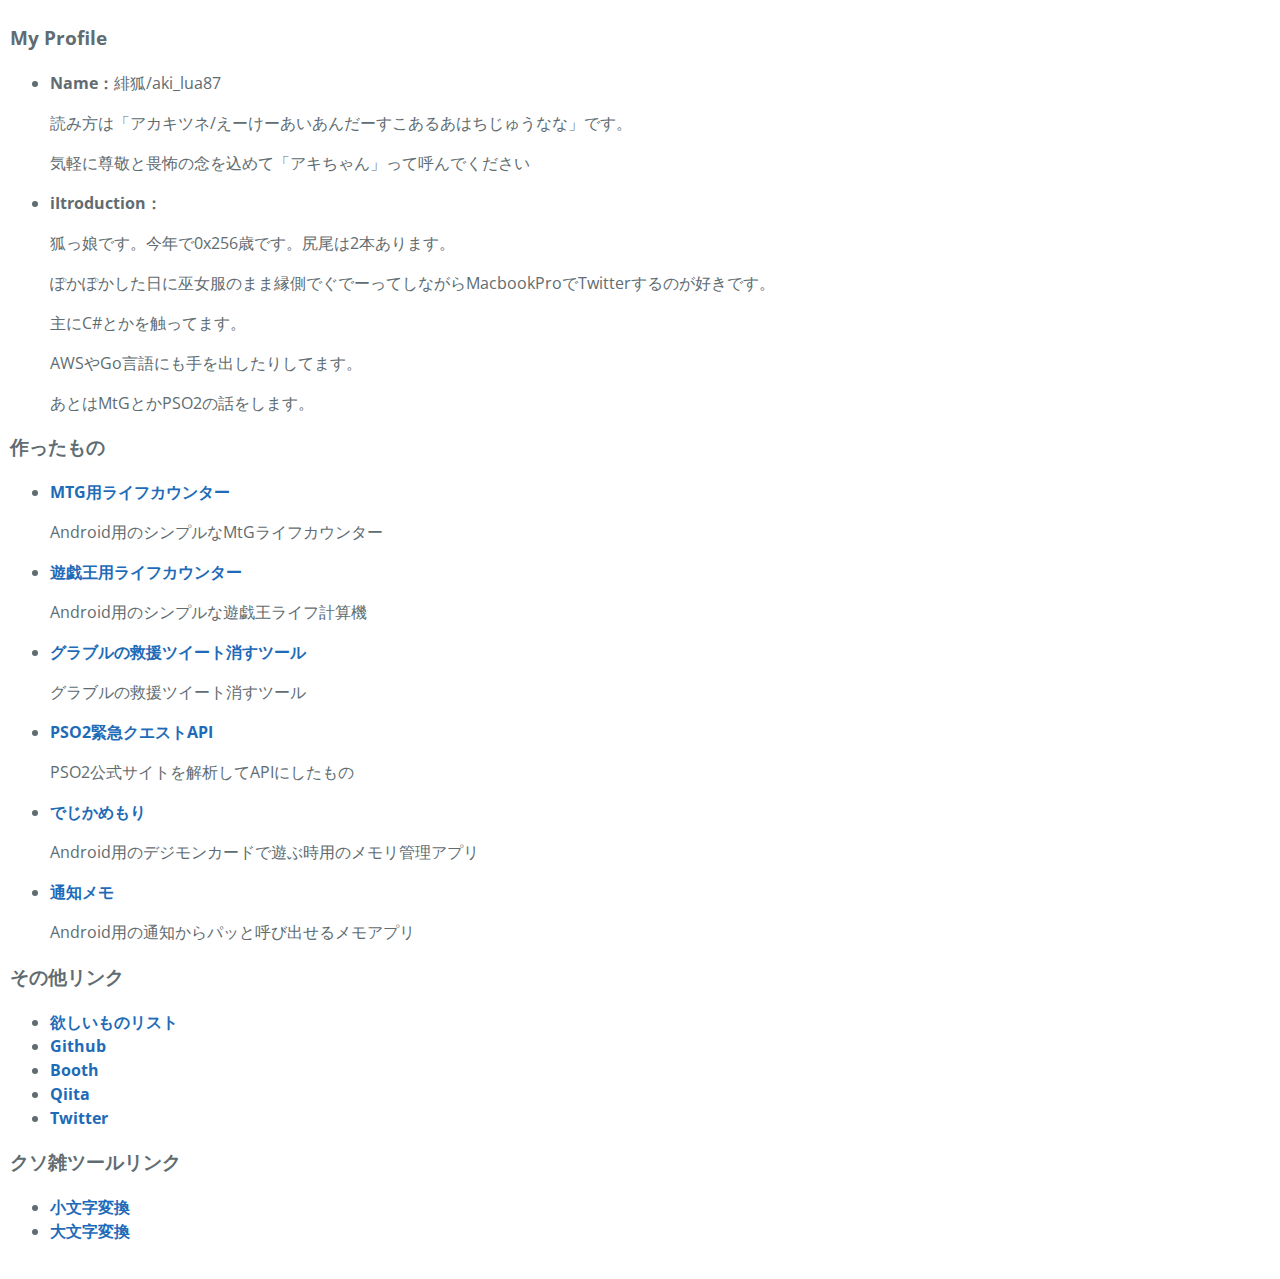
<file: index.html>
﻿<!DOCTYPE html>
<html lang="ja">

<head>
    <meta charset="UTF-8">
    <title>GitHub.io by aki-lua87</title>
    <meta name="viewport" content="width=device-width, initial-scale=1">
    <link rel="stylesheet" type="text/css" href="stylesheets/normalize.css" media="screen">
    <link href="https://fonts.googleapis.com/css?family=Open+Sans:400,700" rel="stylesheet" type="text/css">
    <link rel="stylesheet" type="text/css" href="stylesheets/stylesheet.css" media="screen">
    <link rel="stylesheet" type="text/css" href="stylesheets/github-light.css" media="screen">
</head>

<script>
    (function (i, s, o, g, r, a, m) {
        i['GoogleAnalyticsObject'] = r; i[r] = i[r] || function () {
            (i[r].q = i[r].q || []).push(arguments)
        }, i[r].l = 1 * new Date(); a = s.createElement(o),
            m = s.getElementsByTagName(o)[0]; a.async = 1; a.src = g; m.parentNode.insertBefore(a, m)
    })(window, document, 'script', 'https://www.google-analytics.com/analytics.js', 'ga');

    ga('create', 'UA-71759707-3', 'auto');
    ga('send', 'pageview');

</script>

<body>
    <div class="about">
        <h3>My Profile</h3>
        <ul>
            <li>
                <h4>Name：</h4><span>緋狐/aki_lua87</span>
                <p>読み方は「アカキツネ/えーけーあいあんだーすこあるあはちじゅうなな」です。</p>
                <p>気軽に尊敬と畏怖の念を込めて「アキちゃん」って呼んでください</p>
            </li>
        </ul>
        <ul>
            <li>
                <h4>iItroduction：</h4>
                <p>狐っ娘です。今年で0x256歳です。尻尾は2本あります。</p>
                <p>ぽかぽかした日に巫女服のまま縁側でぐでーってしながらMacbookProでTwitterするのが好きです。</p>
                <p>主にC#とかを触ってます。</p>
                <p>AWSやGo言語にも手を出したりしてます。</p>
                <p>あとはMtGとかPSO2の話をします。</p>
            </li>
        </ul>
    </div>

    <div class="about">
        <h3>作ったもの</h3>
        <ul>
            <li>
                <h4><a href="https://play.google.com/store/apps/details?id=jp.outlook.aki_lua87.SimpleLifeCounter">MTG用ライフカウンター</a></h4>
                <p>Android用のシンプルなMtGライフカウンター</p>
            </li>
            <li>
                <h4><a href="https://play.google.com/store/apps/details?id=net.akakitune87.slcy">遊戯王用ライフカウンター</a></h4>
                <p>Android用のシンプルな遊戯王ライフ計算機</p>
            </li>
            <li>
                <h4><a href="https://gbf.akakitune87.net/oath/request">グラブルの救援ツイート消すツール</a></h4>
                <p>グラブルの救援ツイート消すツール </p>
            </li>
            <li>
                <h4><a href="https://github.com/aki-lua87/PSO2emaAPI">PSO2緊急クエストAPI</a></h4>
                <p>PSO2公式サイトを解析してAPIにしたもの</p>
            </li>
            <li>
                <h4><a href="https://play.google.com/store/apps/details?id=net.akakitune87.digicamemory">でじかめもり</a></h4>
                <p>Android用のデジモンカードで遊ぶ時用のメモリ管理アプリ</p>
            </li>
            <li>
                <h4><a href="https://play.google.com/store/apps/details?id=net.akakitune87.tasks">通知メモ</a></h4>
                <p>Android用の通知からパッと呼び出せるメモアプリ</p>
            </li>
        </ul>
    </div>

    <div class="about">
        <h3>その他リンク</h3>
        <ul>
            <li>
                <h4><a href="http://www.amazon.co.jp/registry/wishlist/YMYVUC0WJHFO/ref=cm_sw_r_tw_ws_x_18ofyb1BNCSN5">欲しいものリスト</a></h4>
            </li>
            <li>
                <h4><a href="https://github.com/aki-lua87">Github</a></h4>
            </li>
            <li>
                <h4><a href="https://aki-lua87.booth.pm/">Booth</a></h4>
            </li>
            <li>
                <h4><a href="http://qiita.com/aki_lua87">Qiita</a></h4>
            </li>
            <li>
                <h4><a href="https://twitter.com/aki_lua87">Twitter</a></h4>
            </li>
        </ul>
    </div>
    
    <div class="about">
        <h3>クソ雑ツールリンク</h3>
        <ul>
            <li>
                <h4><a href="./tools/to-lower.html">小文字変換</a></h4>
            </li>
            <li>
                <h4><a href="./tools/to-upper.html">大文字変換</a></h4>
            </li>
        </ul>
    </div>
</body>

</html>
</file>
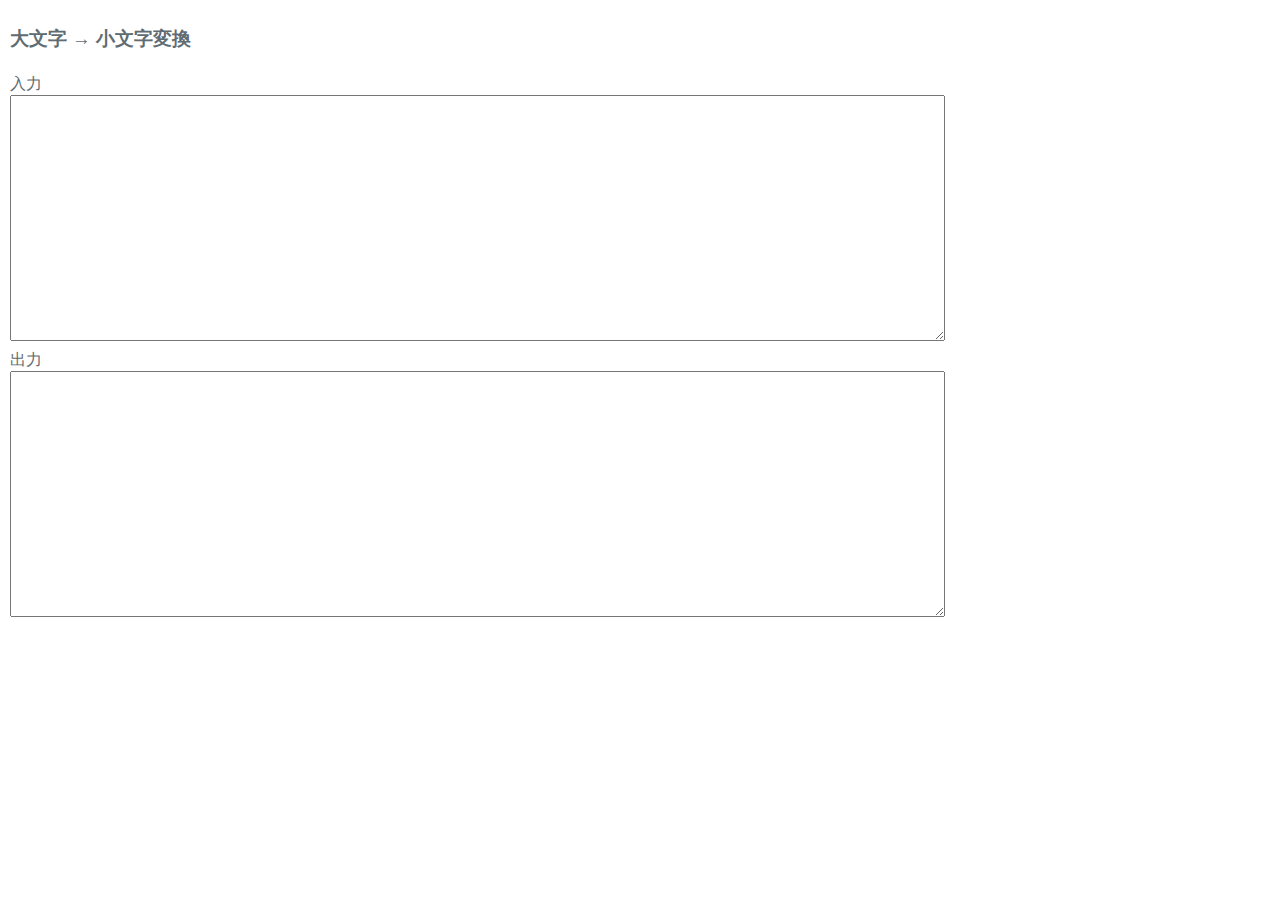
<file: tools/to-lower.html>
<!DOCTYPE html>
<html lang="ja">

<head>
    <meta charset="UTF-8">
    <title>大文字 → 小文字変換</title>
    <meta name="viewport" content="width=device-width, initial-scale=1">
    <link rel="stylesheet" type="text/css" href="../stylesheets/normalize.css" media="screen">
    <link href="https://fonts.googleapis.com/css?family=Open+Sans:400,700" rel="stylesheet" type="text/css">
    <link rel="stylesheet" type="text/css" href="../stylesheets/stylesheet.css" media="screen">
    <link rel="stylesheet" type="text/css" href="../stylesheets/github-light.css" media="screen">
</head>

<script>
    (function (i, s, o, g, r, a, m) {
        i['GoogleAnalyticsObject'] = r; i[r] = i[r] || function () {
            (i[r].q = i[r].q || []).push(arguments)
        }, i[r].l = 1 * new Date(); a = s.createElement(o),
            m = s.getElementsByTagName(o)[0]; a.async = 1; a.src = g; m.parentNode.insertBefore(a, m)
    })(window, document, 'script', 'https://www.google-analytics.com/analytics.js', 'ga');
    ga('create', 'UA-71759707-3', 'auto');
    ga('send', 'pageview');
</script>

<h3>大文字 → 小文字変換</h3>

<script>
    function init() {
        document.getElementById("input").value = ''
        document.getElementById("output").value = ''
    }
    function doConvertUpper() {
        const inputText = document.getElementById("input").value;
        document.getElementById("output").value = inputText.toUpperCase();
    }
    function doConvertLower() {
        const inputText = document.getElementById("input").value;
        document.getElementById("output").value = inputText.toLowerCase();
    }
</script>

<body>


    <div id="inputDiv">
        <label for="input">入力</label>
        <br />
        <textarea onchange="doConvertLower()" name="input" cols="100" rows="10" id="input">
</textarea>
    </div>


    <div id="outputDiv">
        <label for="output">出力</label>
        <br />
        <textarea name="output" cols="100" rows="10" id="output"></textarea>
    </div>

    <script>
        init()
    </script>

</body>
</file>
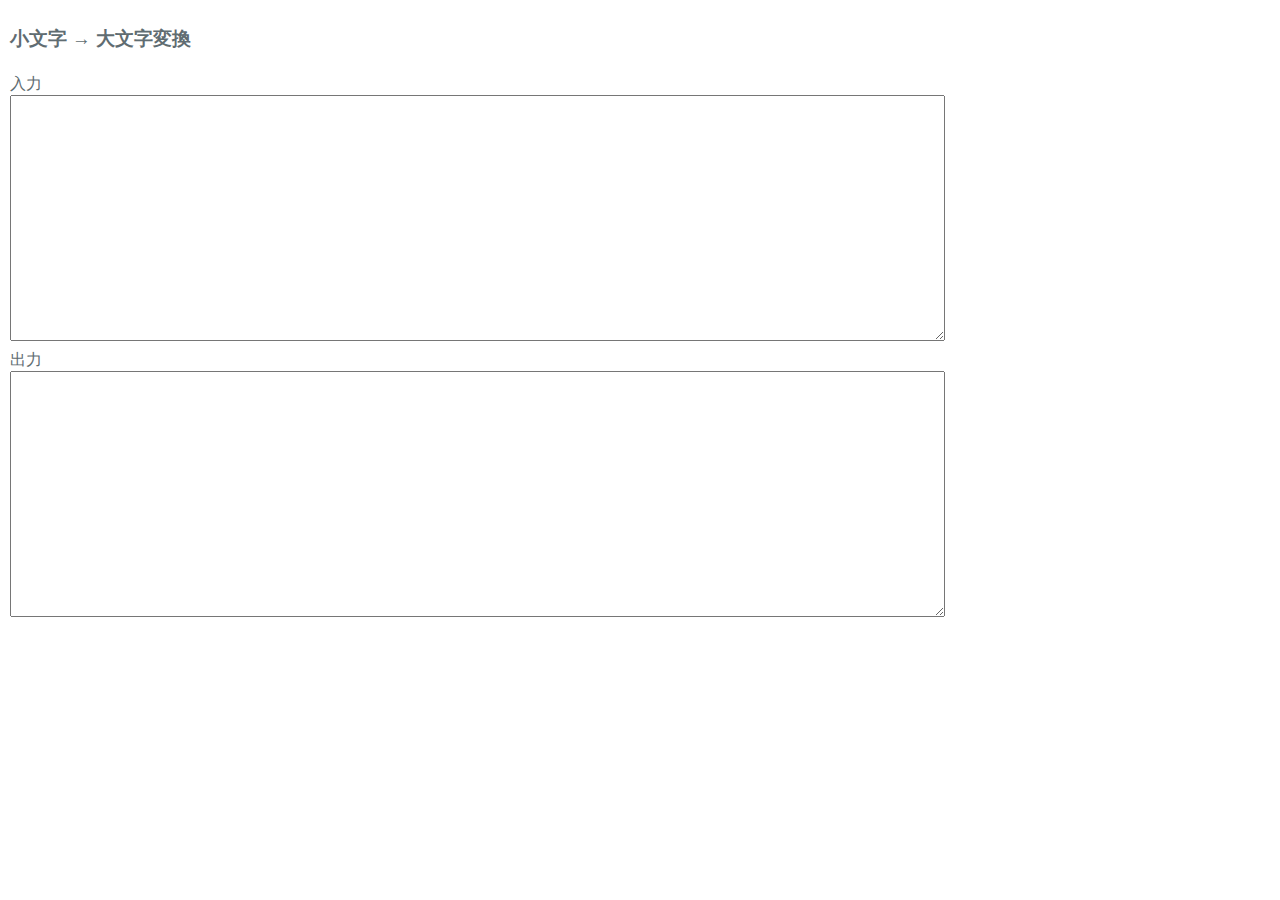
<file: tools/to-upper.html>
<!DOCTYPE html>
<html lang="ja">

<head>
    <meta charset="UTF-8">
    <title>小文字 → 大文字変換</title>
    <meta name="viewport" content="width=device-width, initial-scale=1">
    <link rel="stylesheet" type="text/css" href="../stylesheets/normalize.css" media="screen">
    <link href="https://fonts.googleapis.com/css?family=Open+Sans:400,700" rel="stylesheet" type="text/css">
    <link rel="stylesheet" type="text/css" href="../stylesheets/stylesheet.css" media="screen">
    <link rel="stylesheet" type="text/css" href="../stylesheets/github-light.css" media="screen">
</head>

<script>
    (function (i, s, o, g, r, a, m) {
        i['GoogleAnalyticsObject'] = r; i[r] = i[r] || function () {
            (i[r].q = i[r].q || []).push(arguments)
        }, i[r].l = 1 * new Date(); a = s.createElement(o),
            m = s.getElementsByTagName(o)[0]; a.async = 1; a.src = g; m.parentNode.insertBefore(a, m)
    })(window, document, 'script', 'https://www.google-analytics.com/analytics.js', 'ga');
    ga('create', 'UA-71759707-3', 'auto');
    ga('send', 'pageview');
</script>

<h3>小文字 → 大文字変換</h3>

<script>
    function init() {
        document.getElementById("input").value = ''
        document.getElementById("output").value = ''
    }
    function doConvertUpper() {
        const inputText = document.getElementById("input").value;
        document.getElementById("output").value = inputText.toUpperCase();
    }
    function doConvertLower() {
        const inputText = document.getElementById("input").value;
        document.getElementById("output").value = inputText.toLowerCase();
    }
</script>

<body>


    <div id="inputDiv">
        <label for="input">入力</label>
        <br />
        <textarea onchange="doConvertUpper()" name="input" cols="100" rows="10" id="input">
</textarea>
    </div>


    <div id="outputDiv">
        <label for="output">出力</label>
        <br />
        <textarea name="output" cols="100" rows="10" id="output"></textarea>
    </div>

    <script>
        init()
    </script>

</body>
</file>
<file: stylesheets/stylesheet.css>
* {
  box-sizing: border-box; }

body {
  padding: 0;
    padding-top: 5px;
    padding-left: 10px;
    padding-bottom: 20px;
  margin: 0;
  font-family: "Open Sans", "Helvetica Neue", Helvetica, Arial, sans-serif;
  font-size: 16px;
  line-height: 1.5;
  color: #606c71; }

a {
  color: #1e6bb8;
  text-decoration: none; }
  a:hover {
    text-decoration: underline; }

h4 {
    display: inline;
}

.btn {
  display: inline-block;
  margin-bottom: 1rem;
  color: rgba(255, 255, 255, 0.7);
  background-color: rgba(255, 255, 255, 0.08);
  border-color: rgba(255, 255, 255, 0.2);
  border-style: solid;
  border-width: 1px;
  border-radius: 0.3rem;
  transition: color 0.2s, background-color 0.2s, border-color 0.2s; }
  .btn + .btn {
    margin-left: 1rem; }

.btn:hover {
  color: rgba(255, 255, 255, 0.8);
  text-decoration: none;
  background-color: rgba(255, 255, 255, 0.2);
  border-color: rgba(255, 255, 255, 0.3); }

@media screen and (min-width: 64em) {
  .btn {
    padding: 0.75rem 1rem; } }

@media screen and (min-width: 42em) and (max-width: 64em) {
  .btn {
    padding: 0.6rem 0.9rem;
    font-size: 0.9rem; } }

@media screen and (max-width: 42em) {
  .btn {
    display: block;
    width: 100%;
    padding: 0.75rem;
    font-size: 0.9rem; }
    .btn + .btn {
      margin-top: 1rem;
      margin-left: 0; } }

.page-header {
  color: #fff;
  text-align: center;
  background-color: #159957;
  background-image: linear-gradient(120deg, #155799, #159957); }

@media screen and (min-width: 64em) {
  .page-header {
    padding: 5rem 6rem; } }

@media screen and (min-width: 42em) and (max-width: 64em) {
  .page-header {
    padding: 3rem 4rem; } }

@media screen and (max-width: 42em) {
  .page-header {
    padding: 2rem 1rem; } }

.project-name {
  margin-top: 0;
  margin-bottom: 0.1rem; }

@media screen and (min-width: 64em) {
  .project-name {
    font-size: 3.25rem; } }

@media screen and (min-width: 42em) and (max-width: 64em) {
  .project-name {
    font-size: 2.25rem; } }

@media screen and (max-width: 42em) {
  .project-name {
    font-size: 1.75rem; } }

.project-tagline {
  margin-bottom: 2rem;
  font-weight: normal;
  opacity: 0.7; }

@media screen and (min-width: 64em) {
  .project-tagline {
    font-size: 1.25rem; } }

@media screen and (min-width: 42em) and (max-width: 64em) {
  .project-tagline {
    font-size: 1.15rem; } }

@media screen and (max-width: 42em) {
  .project-tagline {
    font-size: 1rem; } }

.main-content :first-child {
  margin-top: 0; }
.main-content img {
  max-width: 100%; }
.main-content h1, .main-content h2, .main-content h3, .main-content h4, .main-content h5, .main-content h6 {
  margin-top: 2rem;
  margin-bottom: 1rem;
  font-weight: normal;
  color: #159957; }
.main-content p {
  margin-bottom: 1em; }
.main-content code {
  padding: 2px 4px;
  font-family: Consolas, "Liberation Mono", Menlo, Courier, monospace;
  font-size: 0.9rem;
  color: #383e41;
  background-color: #f3f6fa;
  border-radius: 0.3rem; }
.main-content pre {
  padding: 0.8rem;
  margin-top: 0;
  margin-bottom: 1rem;
  font: 1rem Consolas, "Liberation Mono", Menlo, Courier, monospace;
  color: #567482;
  word-wrap: normal;
  background-color: #f3f6fa;
  border: solid 1px #dce6f0;
  border-radius: 0.3rem; }
  .main-content pre > code {
    padding: 0;
    margin: 0;
    font-size: 0.9rem;
    color: #567482;
    word-break: normal;
    white-space: pre;
    background: transparent;
    border: 0; }
.main-content .highlight {
  margin-bottom: 1rem; }
  .main-content .highlight pre {
    margin-bottom: 0;
    word-break: normal; }
.main-content .highlight pre, .main-content pre {
  padding: 0.8rem;
  overflow: auto;
  font-size: 0.9rem;
  line-height: 1.45;
  border-radius: 0.3rem; }
.main-content pre code, .main-content pre tt {
  display: inline;
  max-width: initial;
  padding: 0;
  margin: 0;
  overflow: initial;
  line-height: inherit;
  word-wrap: normal;
  background-color: transparent;
  border: 0; }
  .main-content pre code:before, .main-content pre code:after, .main-content pre tt:before, .main-content pre tt:after {
    content: normal; }
.main-content ul, .main-content ol {
  margin-top: 0; }
.main-content blockquote {
  padding: 0 1rem;
  margin-left: 0;
  color: #819198;
  border-left: 0.3rem solid #dce6f0; }
  .main-content blockquote > :first-child {
    margin-top: 0; }
  .main-content blockquote > :last-child {
    margin-bottom: 0; }
.main-content table {
  display: block;
  width: 100%;
  overflow: auto;
  word-break: normal;
  word-break: keep-all; }
  .main-content table th {
    font-weight: bold; }
  .main-content table th, .main-content table td {
    padding: 0.5rem 1rem;
    border: 1px solid #e9ebec; }
.main-content dl {
  padding: 0; }
  .main-content dl dt {
    padding: 0;
    margin-top: 1rem;
    font-size: 1rem;
    font-weight: bold; }
  .main-content dl dd {
    padding: 0;
    margin-bottom: 1rem; }
.main-content hr {
  height: 2px;
  padding: 0;
  margin: 1rem 0;
  background-color: #eff0f1;
  border: 0; }

@media screen and (min-width: 64em) {
  .main-content {
    max-width: 64rem;
    padding: 2rem 6rem;
    margin: 0 auto;
    font-size: 1.1rem; } }

@media screen and (min-width: 42em) and (max-width: 64em) {
  .main-content {
    padding: 2rem 4rem;
    font-size: 1.1rem; } }

@media screen and (max-width: 42em) {
  .main-content {
    padding: 2rem 1rem;
    font-size: 1rem; } }

.site-footer {
  padding-top: 2rem;
  margin-top: 2rem;
  border-top: solid 1px #eff0f1; }

.site-footer-owner {
  display: block;
  font-weight: bold; }

.site-footer-credits {
  color: #819198; }

@media screen and (min-width: 64em) {
  .site-footer {
    font-size: 1rem; } }

@media screen and (min-width: 42em) and (max-width: 64em) {
  .site-footer {
    font-size: 1rem; } }

@media screen and (max-width: 42em) {
  .site-footer {
    font-size: 0.9rem; } }
</file>
<file: stylesheets/github-light.css>
/*
   Copyright 2014 GitHub Inc.

   Licensed under the Apache License, Version 2.0 (the "License");
   you may not use this file except in compliance with the License.
   You may obtain a copy of the License at

       http://www.apache.org/licenses/LICENSE-2.0

   Unless required by applicable law or agreed to in writing, software
   distributed under the License is distributed on an "AS IS" BASIS,
   WITHOUT WARRANTIES OR CONDITIONS OF ANY KIND, either express or implied.
   See the License for the specific language governing permissions and
   limitations under the License.

*/

.pl-c /* comment */ {
  color: #969896;
}

.pl-c1      /* constant, markup.raw, meta.diff.header, meta.module-reference, meta.property-name, support, support.constant, support.variable, variable.other.constant */,
.pl-s .pl-v /* string variable */ {
  color: #0086b3;
}

.pl-e  /* entity */,
.pl-en /* entity.name */ {
  color: #795da3;
}

.pl-s .pl-s1 /* string source */,
.pl-smi      /* storage.modifier.import, storage.modifier.package, storage.type.java, variable.other, variable.parameter.function */ {
  color: #333;
}

.pl-ent /* entity.name.tag */ {
  color: #63a35c;
}

.pl-k /* keyword, storage, storage.type */ {
  color: #a71d5d;
}

.pl-pds              /* punctuation.definition.string, string.regexp.character-class */,
.pl-s                /* string */,
.pl-s .pl-pse .pl-s1 /* string punctuation.section.embedded source */,
.pl-sr               /* string.regexp */,
.pl-sr .pl-cce       /* string.regexp constant.character.escape */,
.pl-sr .pl-sra       /* string.regexp string.regexp.arbitrary-repitition */,
.pl-sr .pl-sre       /* string.regexp source.ruby.embedded */ {
  color: #183691;
}

.pl-v /* variable */ {
  color: #ed6a43;
}

.pl-id /* invalid.deprecated */ {
  color: #b52a1d;
}

.pl-ii /* invalid.illegal */ {
  background-color: #b52a1d;
  color: #f8f8f8;
}

.pl-sr .pl-cce /* string.regexp constant.character.escape */ {
  color: #63a35c;
  font-weight: bold;
}

.pl-ml /* markup.list */ {
  color: #693a17;
}

.pl-mh        /* markup.heading */,
.pl-mh .pl-en /* markup.heading entity.name */,
.pl-ms        /* meta.separator */ {
  color: #1d3e81;
  font-weight: bold;
}

.pl-mq /* markup.quote */ {
  color: #008080;
}

.pl-mi /* markup.italic */ {
  color: #333;
  font-style: italic;
}

.pl-mb /* markup.bold */ {
  color: #333;
  font-weight: bold;
}

.pl-md /* markup.deleted, meta.diff.header.from-file */ {
  background-color: #ffecec;
  color: #bd2c00;
}

.pl-mi1 /* markup.inserted, meta.diff.header.to-file */ {
  background-color: #eaffea;
  color: #55a532;
}

.pl-mdr /* meta.diff.range */ {
  color: #795da3;
  font-weight: bold;
}

.pl-mo /* meta.output */ {
  color: #1d3e81;
}
</file>
